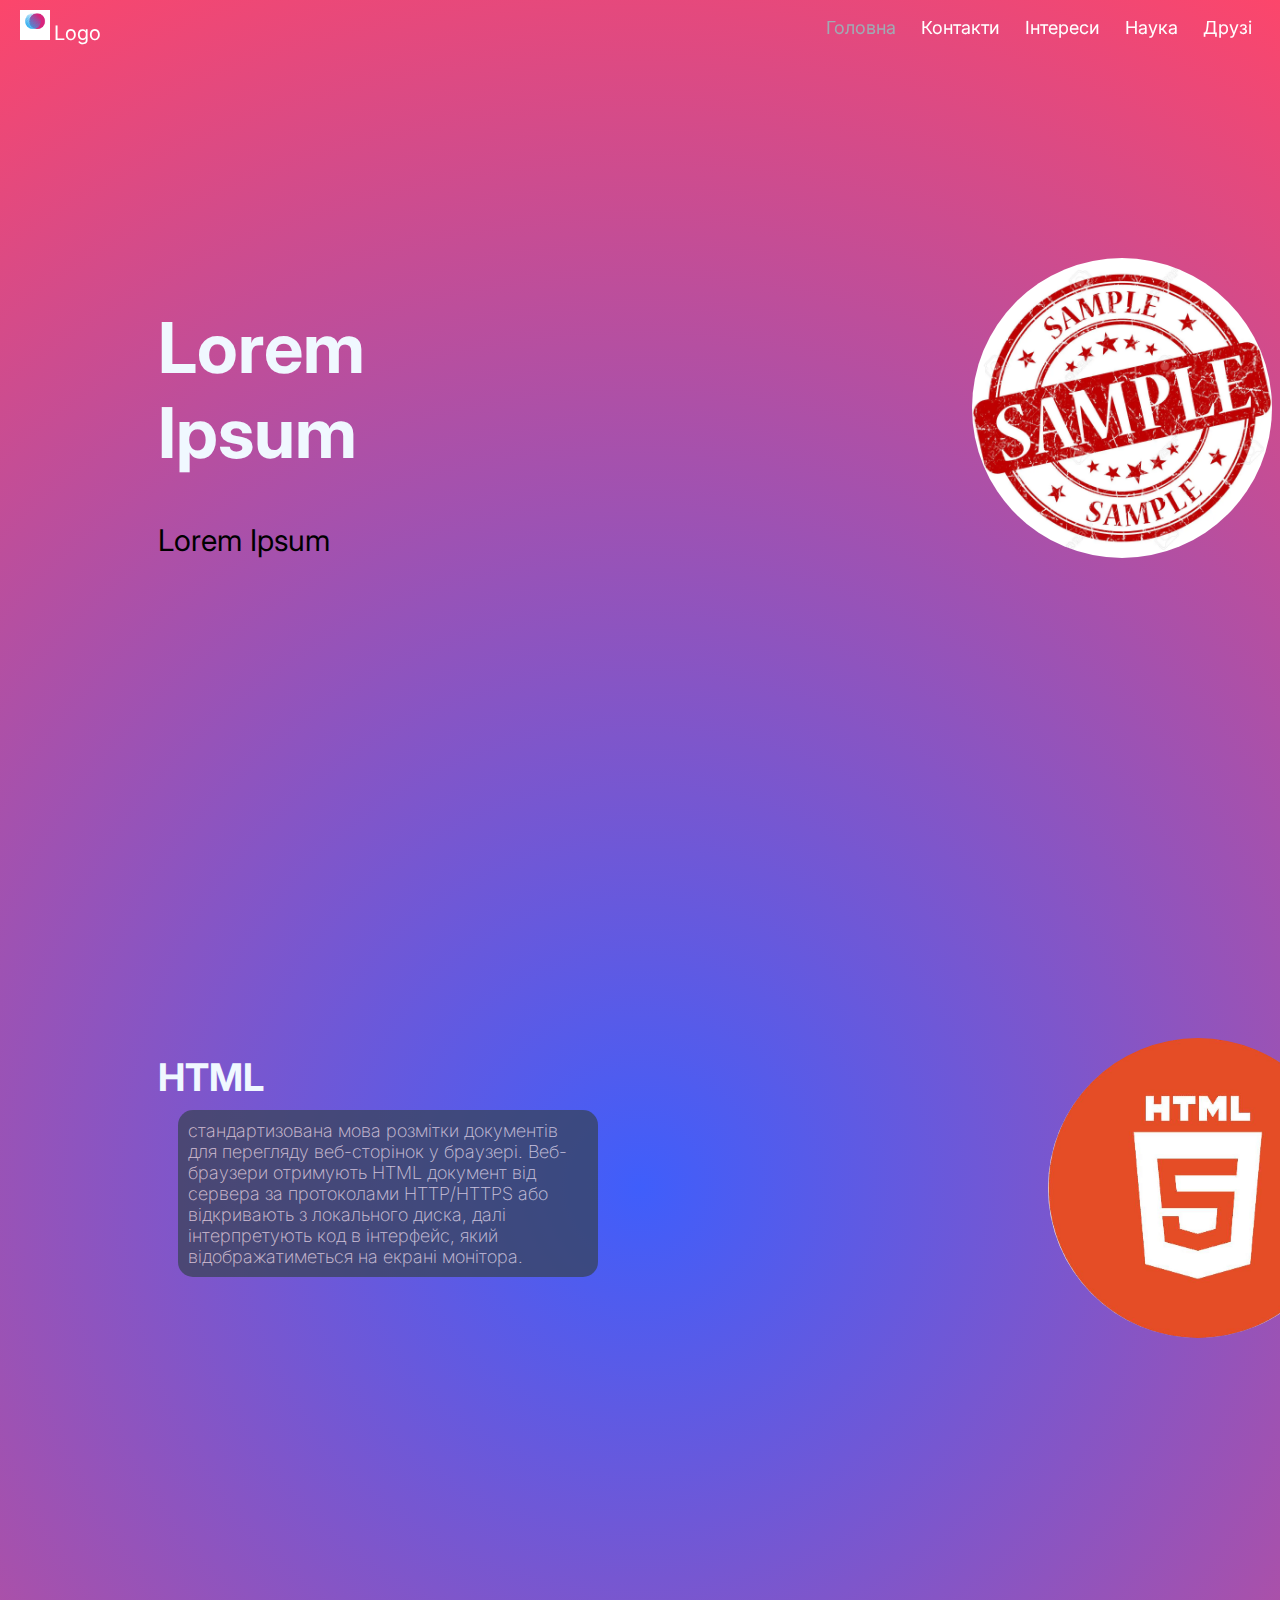
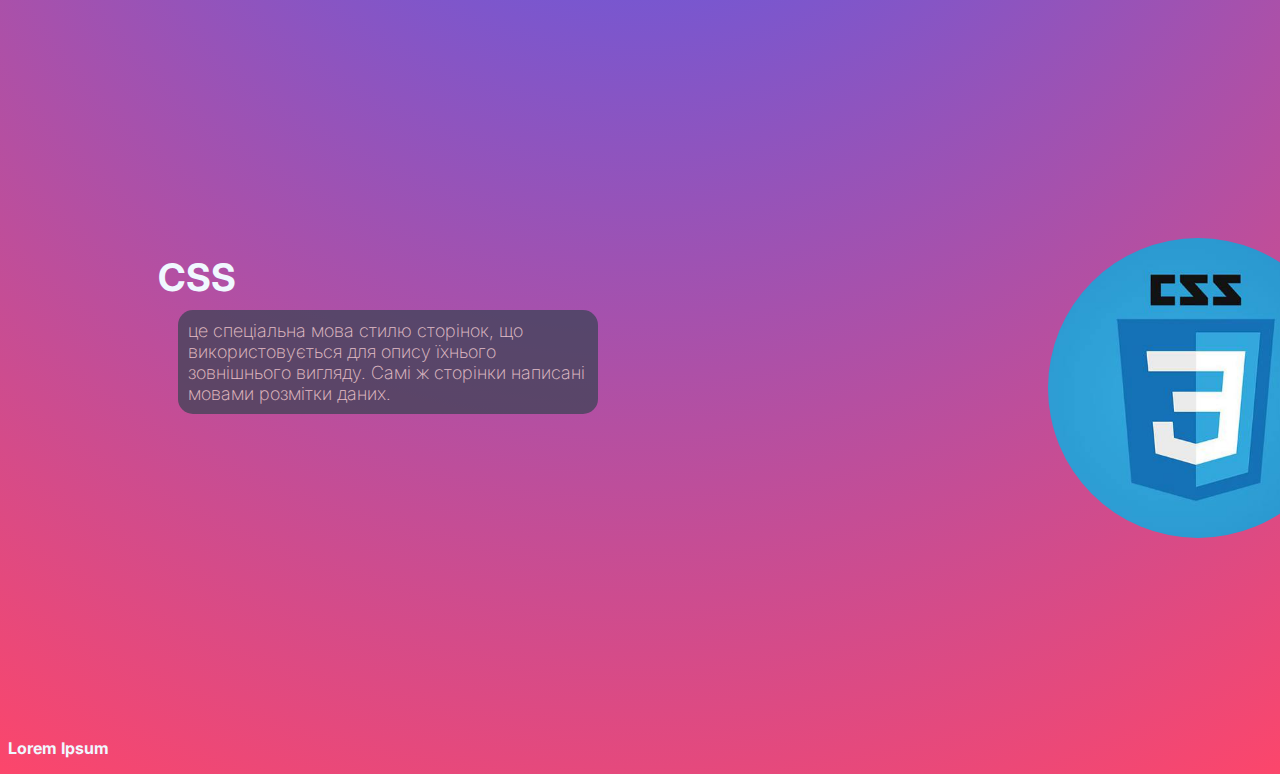
<file: index.html>
<!DOCTYPE html>
<html lang="en">
<head>
    <meta charset="UTF-8">
    <meta http-equiv="X-UA-Compatible" content="IE=edge">
    <meta name="viewport" content="width=device-width, initial-scale=1.0">
    <link rel="stylesheet" href="/libs/css/style.css" class="text/css">
    <title>Сторінка</title>
</head>
<body>
    <div class="header">
        <div class="logotype">
            <img src="/assets/img/logo.png" class="logo">
            <a href="/index.html" class="brand-logo">Logo</a>
        </div>
        <div class="links">
            <a href="/index.html" style="color: #a1a9b3; cursor: default">Головна</a>
            <a href="/contacts.html">Контакти</a>
            <a href="/interests.html">Iнтереси</a>
            <a href="/science.html">Наука</a>
            <a href="/friends.html">Друзі</a>
        </div>
    </div>
    <div class="content-title-box">
        <div class="content-title">
            <h1>Lorem Ipsum</h1>
            <p class="sub-title">Lorem Ipsum</p>
        </div>
        <div class="content-image-box">
            <img class="content-img" src="/assets/img/content-image.webp">
        </div>    
    </div>
    <div class="content">
        <div class="content-dl-1">
            <dl>
                <dt>HTML</dt>
                <dd>стандартизована мова розмітки документів для перегляду веб-сторінок у браузері. Веб-браузери отримують HTML документ від сервера за протоколами HTTP/HTTPS або відкривають з локального диска, далі інтерпретують код в інтерфейс, який відображатиметься на екрані монітора.</dd>
            </dl>
            <img class="html-image" src="/assets/img/html5.jpg">
        </div>
        <div class="content-dl-2">
            <dl>
                <dt>CSS</dt>
                <dd>це спеціальна мова стилю сторінок, що використовується для опису їхнього зовнішнього вигляду. Самі ж сторінки написані мовами розмітки даних.</dd>
            </dl>
            <img class="css-image" src="/assets/img/css3.jpg">
        </div>
    </div>
    <div class="footer">
        <p>Lorem Ipsum</p>
    </div>
</body>
</html>
</file>
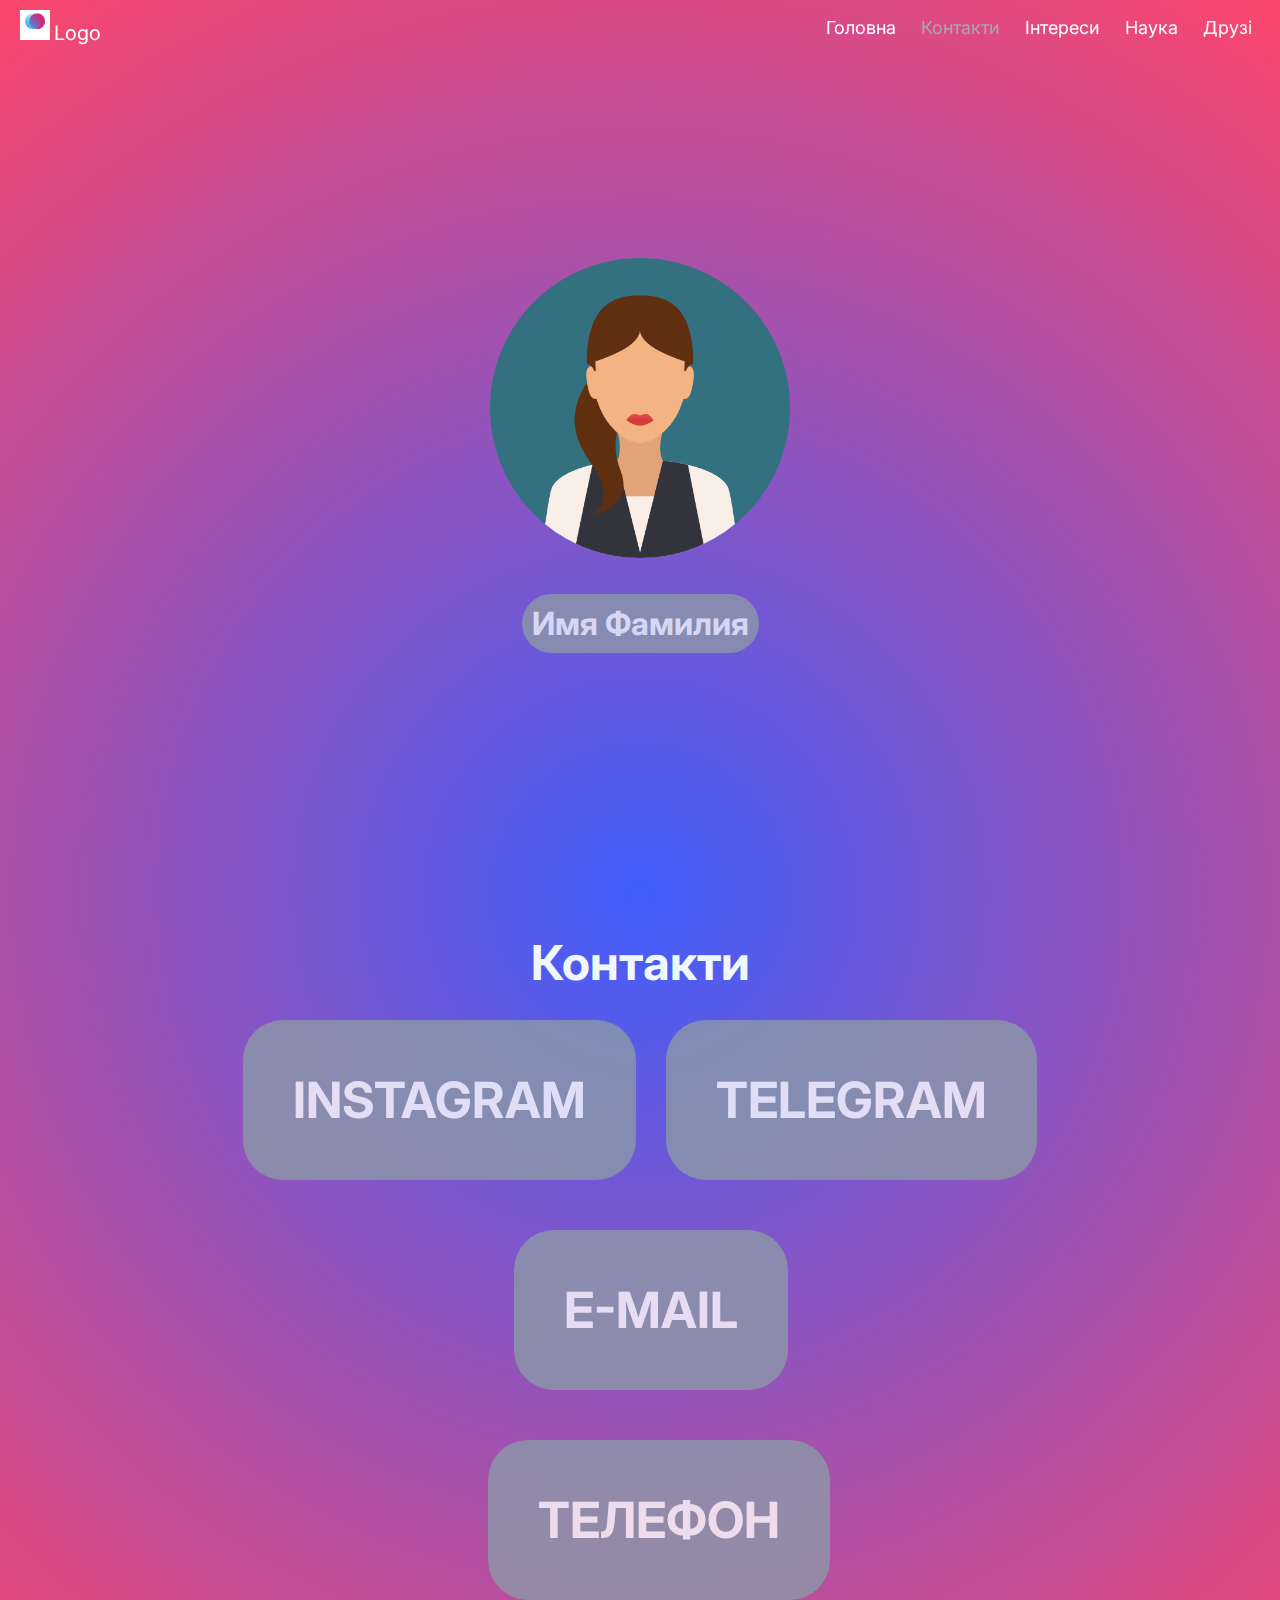
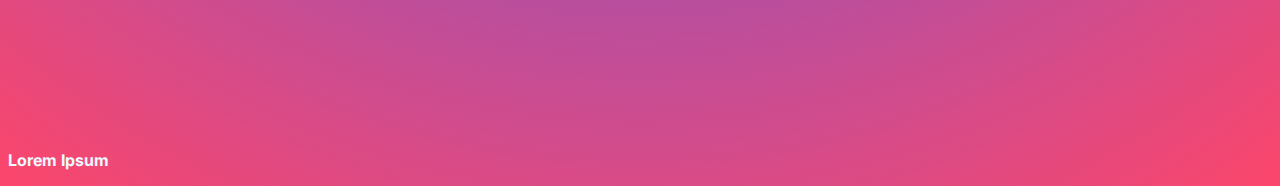
<file: contacts.html>
<!DOCTYPE html>
<html lang="en">
<head>
    <meta charset="UTF-8">
    <meta http-equiv="X-UA-Compatible" content="IE=edge">
    <meta name="viewport" content="width=device-width, initial-scale=1.0">
    <link rel="stylesheet" href="/libs/css/style.css" class="text/css">
    <title>Контакти</title>
</head>
<body>
    <div class="header">
        <div class="logotype">
            <img src="/assets/img/logo.png" class="logo">
            <a href="/index.html" class="brand-logo">Logo</a>
        </div>
        <div class="links">
            <a href="/index.html">Головна</a>
            <a href="/contacts.html" style="color: #a1a9b3; cursor: default;">Контакти</a>
            <a href="/interests.html">Iнтереси</a>
            <a href="/science.html">Наука</a>
            <a href="/friends.html">Друзі</a>
        </div>
    </div>
    <div class="user-info">
        <div class="user-image">
            <img src="/assets/img/user.png">
        </div>
        <div class="username">
            <p>Имя Фамилия</p>
        </div>
    </div>
    <div class="headline">
        <p>Контакти</p>
    </div>
    <div class="contacts-block">
        <div class="button-1">
            <a href="#" class="instagram">INSTAGRAM</a>
        </div>
        <div class="button-2">
            <a href="#" class="telegram">TELEGRAM</a>
        </div>
    </div>
    <div class="email">
        <a href="#">E-MAIL</a>
    </div>
    <div class="phone">
        <a href="#">ТЕЛЕФОН</a>
    </div>
    <div class="footer">
        <p>Lorem Ipsum</p>
    </div>
</body>
</html>
</file>
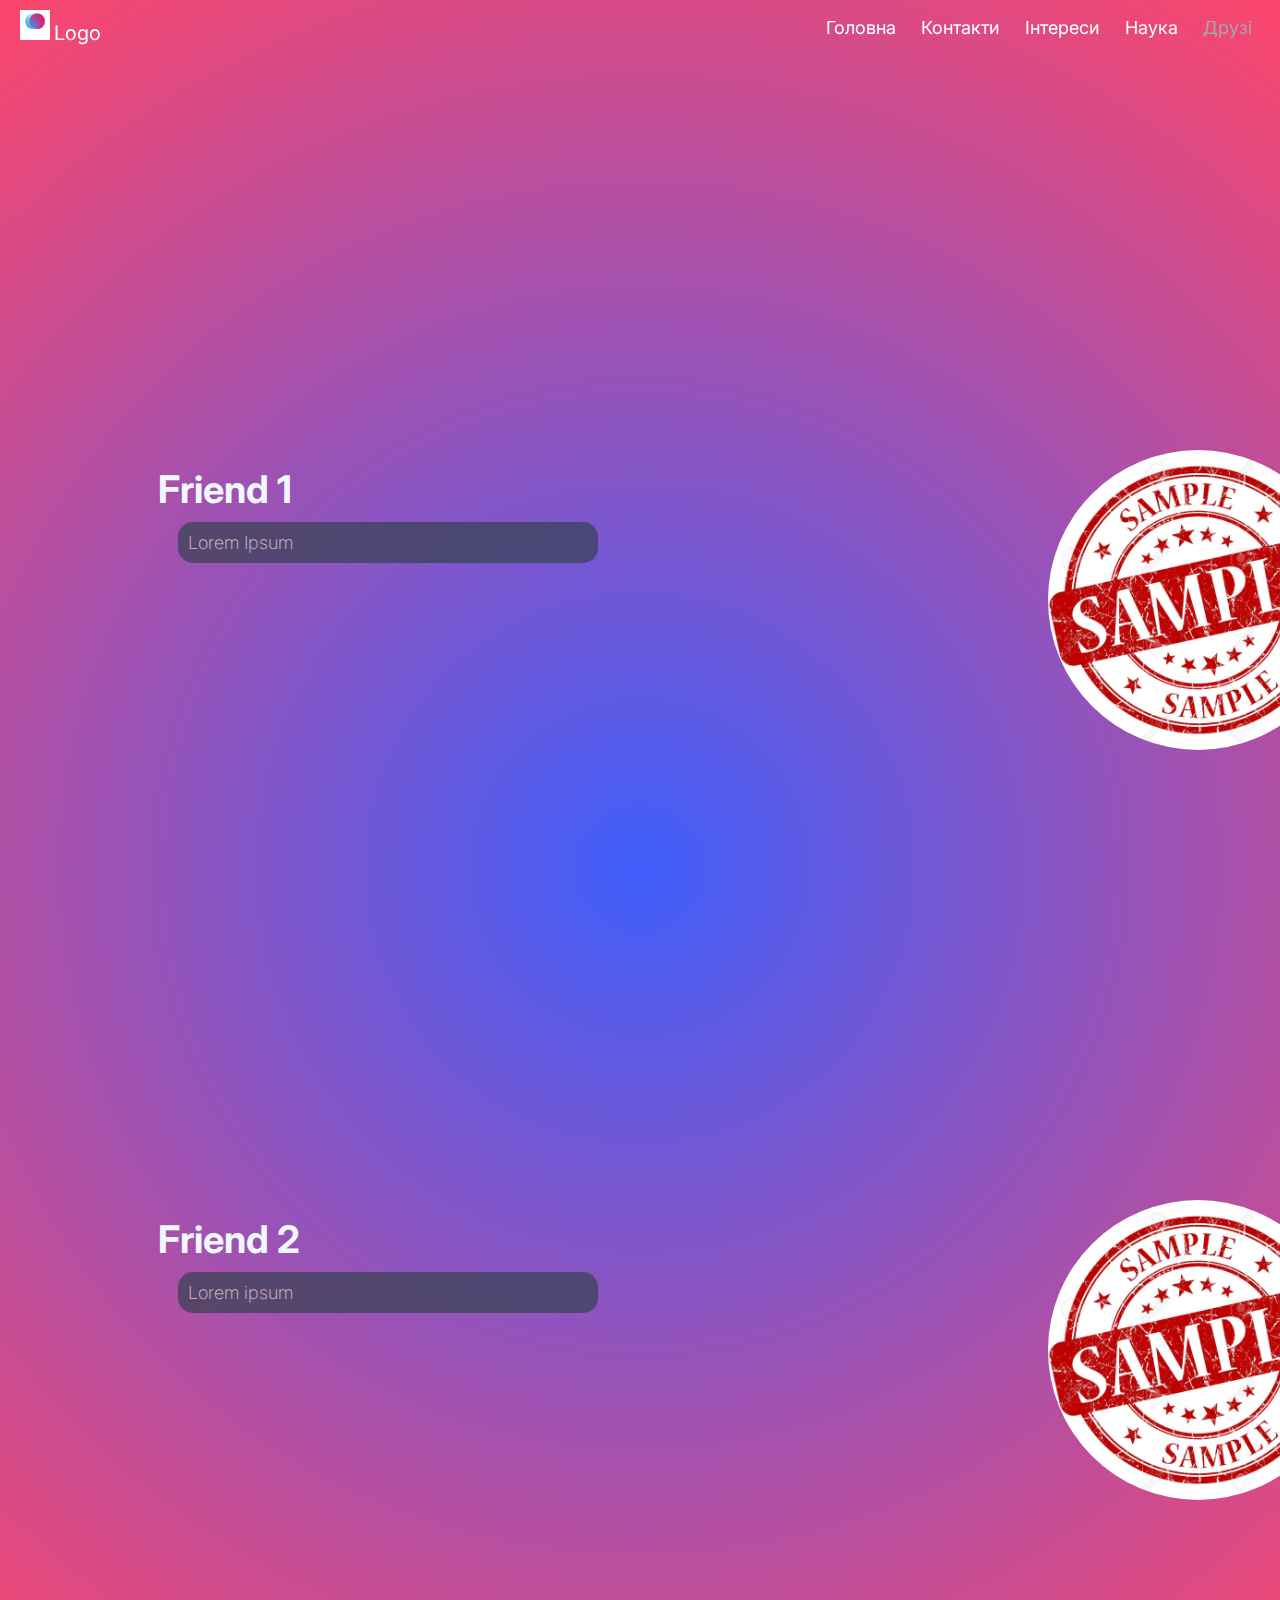
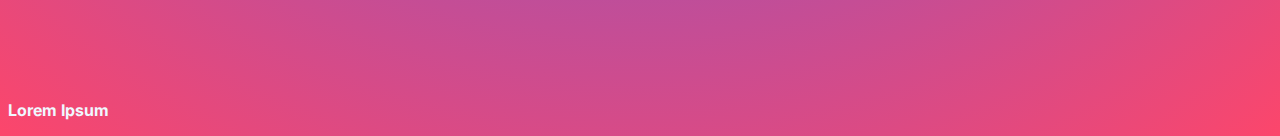
<file: friends.html>
<!DOCTYPE html>
<html lang="en">
<head>
    <meta charset="UTF-8">
    <meta http-equiv="X-UA-Compatible" content="IE=edge">
    <meta name="viewport" content="width=device-width, initial-scale=1.0">
    <link rel="stylesheet" href="/libs/css/style.css" class="text/css">
    <title>Друзі</title>
</head>
<body>
    <div class="header">
        <div class="logotype">
            <img src="/assets/img/logo.png" class="logo">
            <a href="/index.html" class="brand-logo">Logo</a>
        </div>
        <div class="links">
            <a href="/index.html">Головна</a>
            <a href="/contacts.html">Контакти</a>
            <a href="/interests.html">Iнтереси</a>
            <a href="/science.html">Наука</a>
            <a href="/friends.html" style="color: #a1a9b3; cursor: default">Друзі</a>
        </div>
    </div>
    <div class="friends">
        <div class="friend-dl-1">
            <dl>
                <dt>Friend 1</dt>
                <dd>Lorem Ipsum</dd>
            </dl>
            <img class="friend-1-image" src="/assets/img/content-image.webp">
        </div>
        <div class="friend-dl-2">
            <dl>
                <dt>Friend 2</dt>
                <dd>Lorem ipsum</dd>
            </dl>
            <img class="friend-2-image" src="/assets/img/content-image.webp">
        </div>
    </div>
    <div class="footer">
        <p>Lorem Ipsum</p>
    </div>
</body>
</html>
</file>
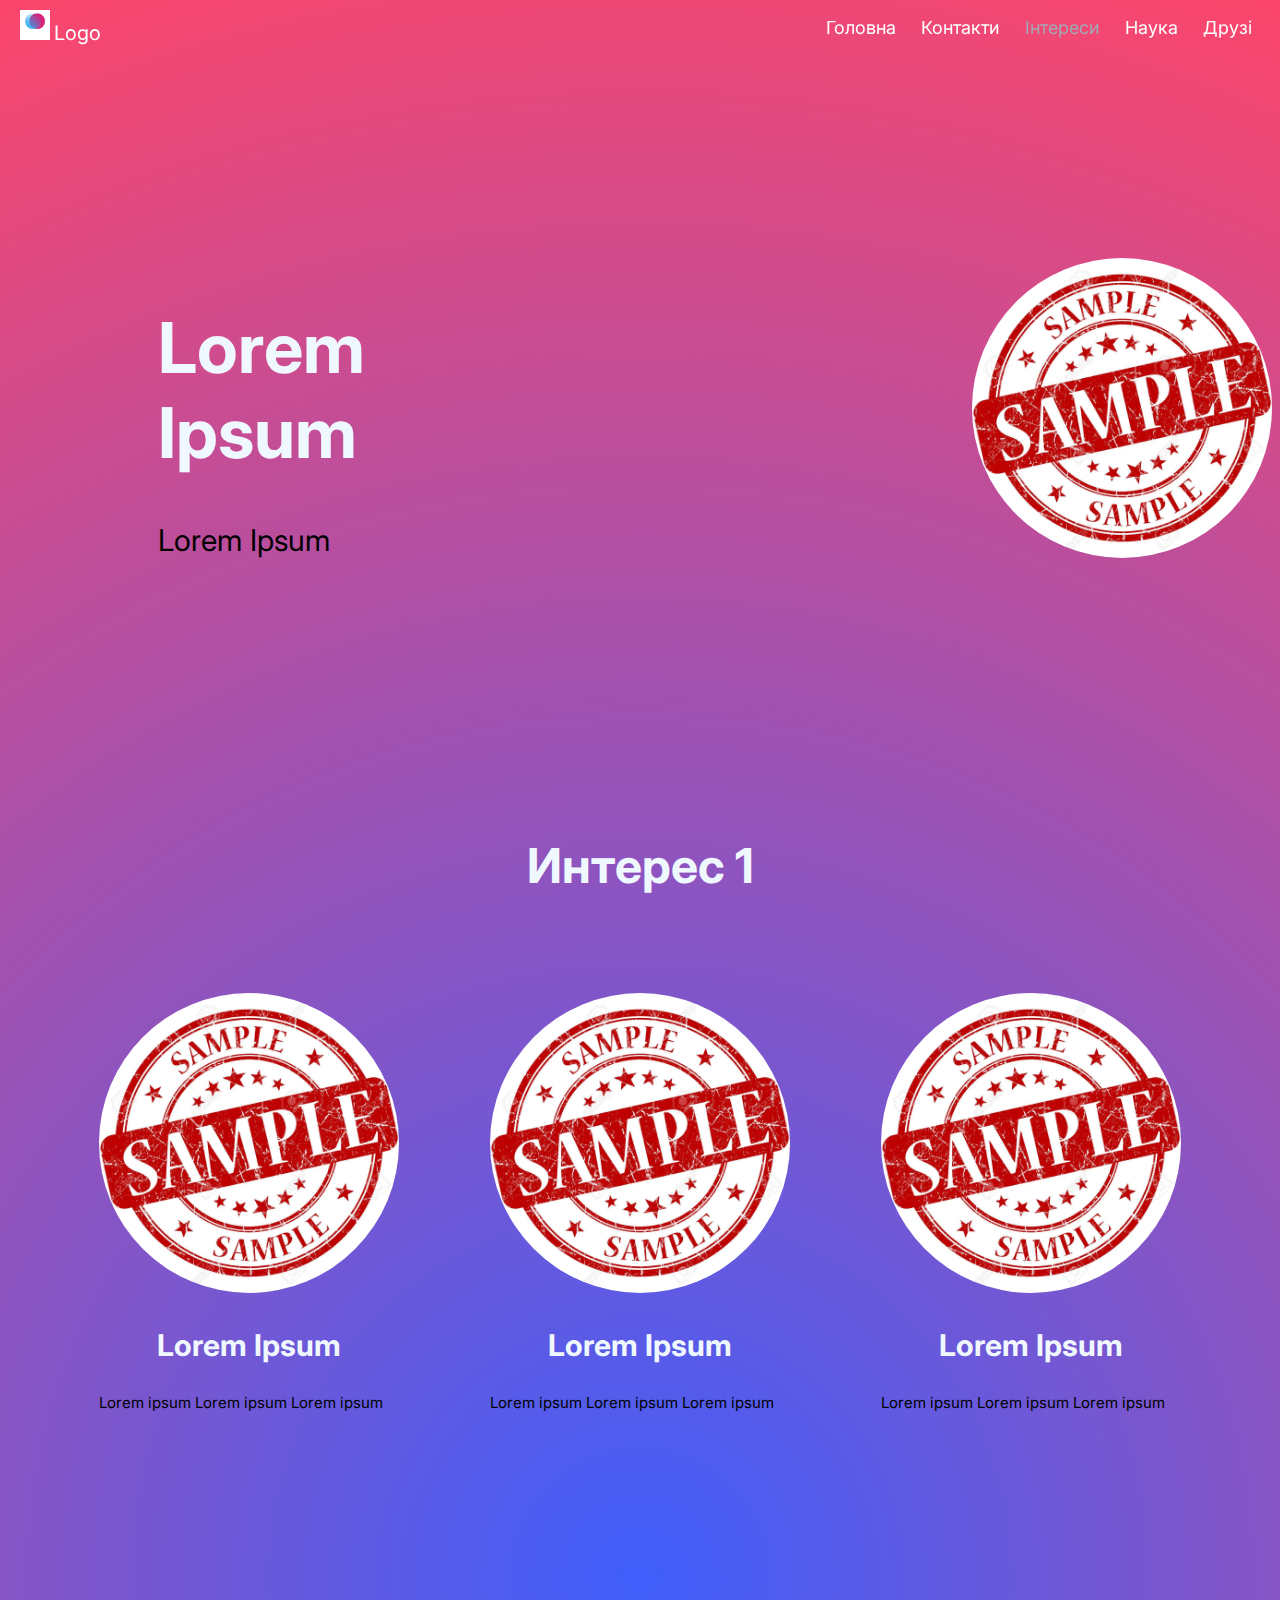
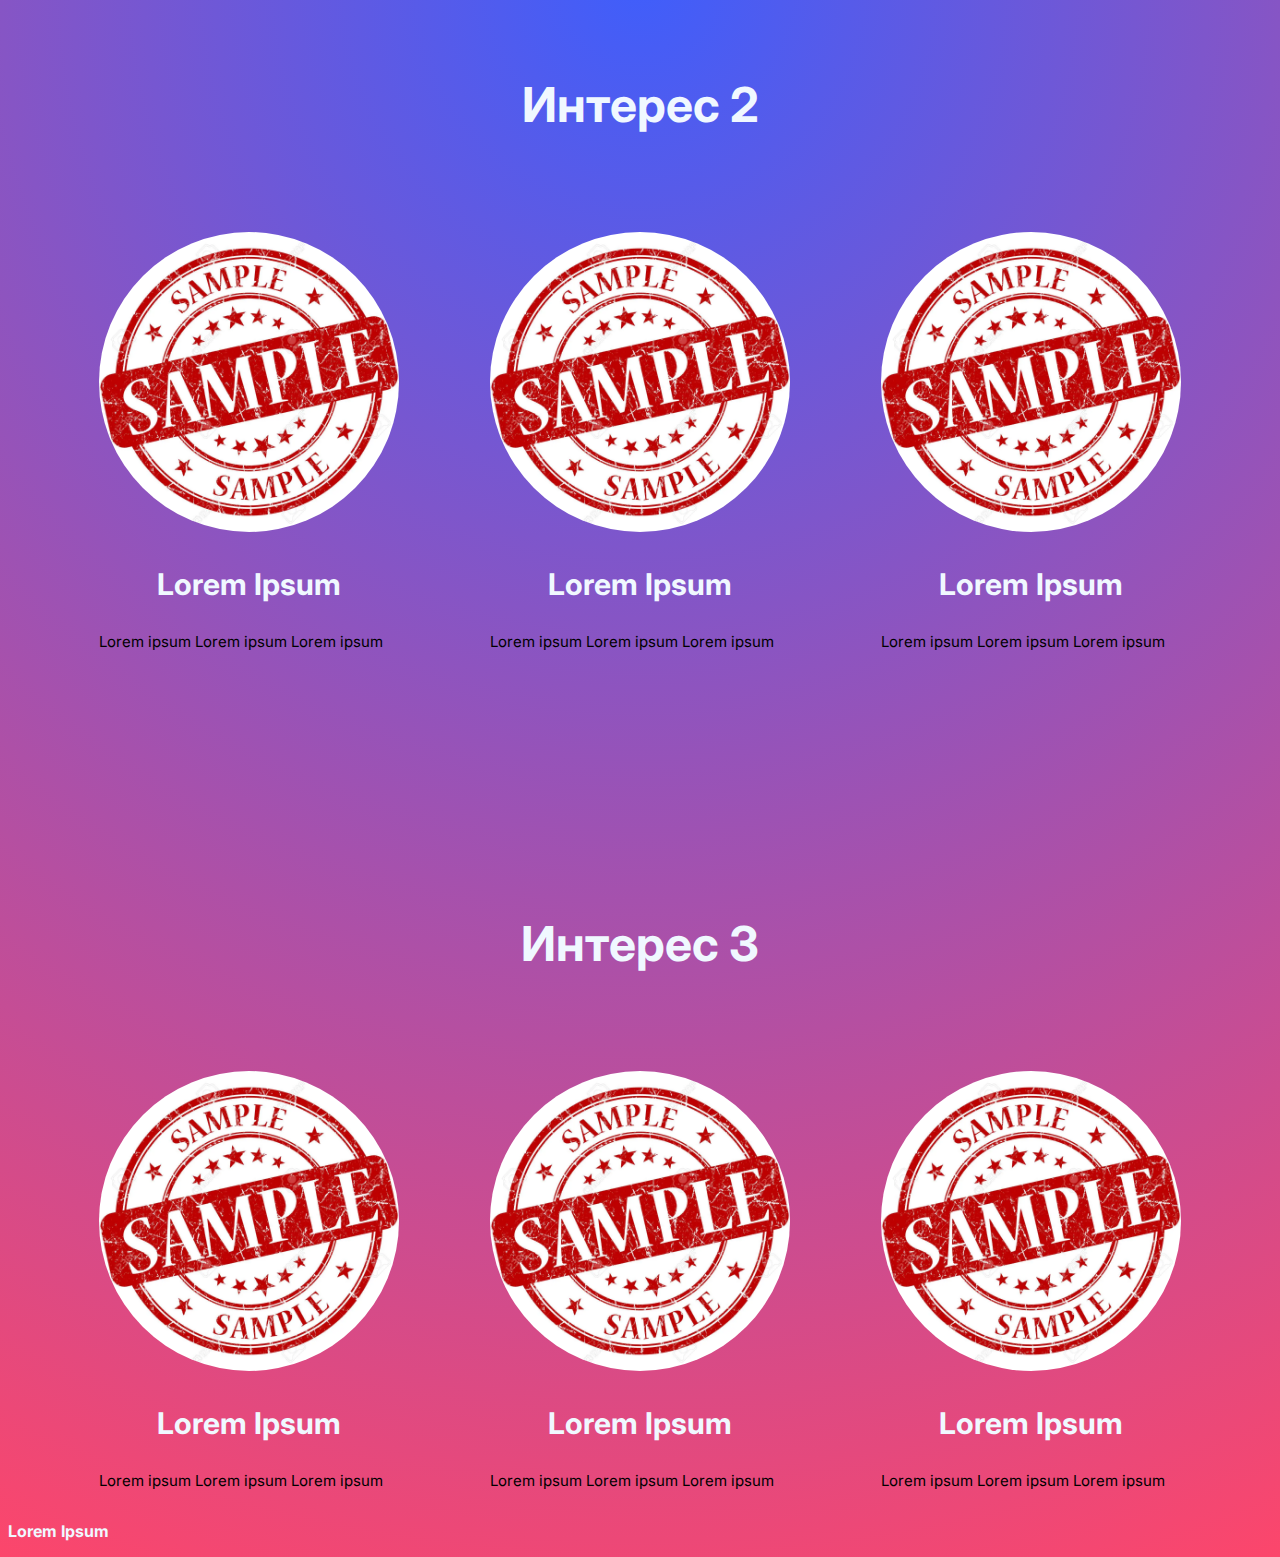
<file: interests.html>
<!DOCTYPE html>
<html lang="en">
<head>
    <meta charset="UTF-8">
    <meta http-equiv="X-UA-Compatible" content="IE=edge">
    <meta name="viewport" content="width=device-width, initial-scale=1.0">
    <link rel="stylesheet" href="/libs/css/style.css" class="text/css">
    <title>Iнтереси</title>
</head>
<body>
    <div class="header">
        <div class="logotype">
            <img src="/assets/img/logo.png" class="logo">
            <a href="/index.html" class="brand-logo">Logo</a>
        </div>
        <div class="links">
            <a href="/index.html">Головна</a>
            <a href="/contacts.html">Контакти</a>
            <a href="/interests.html" style="color: #a1a9b3; cursor: default">Iнтереси</a>
            <a href="/science.html">Наука</a>
            <a href="/friends.html">Друзі</a>
        </div>
    </div>
    <div class="content-title-box">
        <div class="content-title">
            <h1>Lorem Ipsum</h1>
             <p class="sub-title">Lorem Ipsum</p>
        </div>
        <div class="content-image-box">
            <img class="content-img" src="/assets/img/content-image.webp">
        </div>    
    </div>
    <div class="interest">
        <p>Интерес 1</p>
    </div>
    <div class="interest-image-box">
        <div>
            <img src="/assets/img/content-image.webp" alt="img-1">
            <p class="interest-text">Lorem Ipsum</p>
            <p class="interest-sub">Lorem ipsum Lorem ipsum Lorem ipsum</p>
        </div>
        <div>
            <img src="/assets/img/content-image.webp" alt="img-2">
            <p class="interest-text">Lorem Ipsum</p>
            <p class="interest-sub">Lorem ipsum Lorem ipsum Lorem ipsum</p>
        </div>
        <div>
            <img src="/assets/img/content-image.webp" alt="img-3">
            <p class="interest-text">Lorem Ipsum</p>
            <p class="interest-sub">Lorem ipsum Lorem ipsum Lorem ipsum</p>
        </div>
    </div>
    <div class="interest">
        <p>Интерес 2</p>
    </div>
    <div class="interest-image-box">
        <div>
            <img src="/assets/img/content-image.webp" alt="img-1">
            <p class="interest-text">Lorem Ipsum</p>
            <p class="interest-sub">Lorem ipsum Lorem ipsum Lorem ipsum</p>
        </div>
        <div>
            <img src="/assets/img/content-image.webp" alt="img-2">
            <p class="interest-text">Lorem Ipsum</p>
            <p class="interest-sub">Lorem ipsum Lorem ipsum Lorem ipsum</p>
        </div>
        <div>
            <img src="/assets/img/content-image.webp" alt="img-3">
            <p class="interest-text">Lorem Ipsum</p>
            <p class="interest-sub">Lorem ipsum Lorem ipsum Lorem ipsum</p>
        </div>
    </div>
    <div class="interest">
        <p>Интерес 3</p>
    </div>
    <div class="interest-image-box">
        <div>
            <img src="/assets/img/content-image.webp" alt="img-1">
            <p class="interest-text">Lorem Ipsum</p>
            <p class="interest-sub">Lorem ipsum Lorem ipsum Lorem ipsum</p>
        </div>
        <div>
            <img src="/assets/img/content-image.webp" alt="img-2">
            <p class="interest-text">Lorem Ipsum</p>
            <p class="interest-sub">Lorem ipsum Lorem ipsum Lorem ipsum</p>
        </div>
        <div>
            <img src="/assets/img/content-image.webp" alt="img-3">
            <p class="interest-text">Lorem Ipsum</p>
            <p class="interest-sub">Lorem ipsum Lorem ipsum Lorem ipsum</p>
        </div>
    </div>
    <div class="footer">
        <p>Lorem Ipsum</p>
    </div>
</body>
</html>
</file>
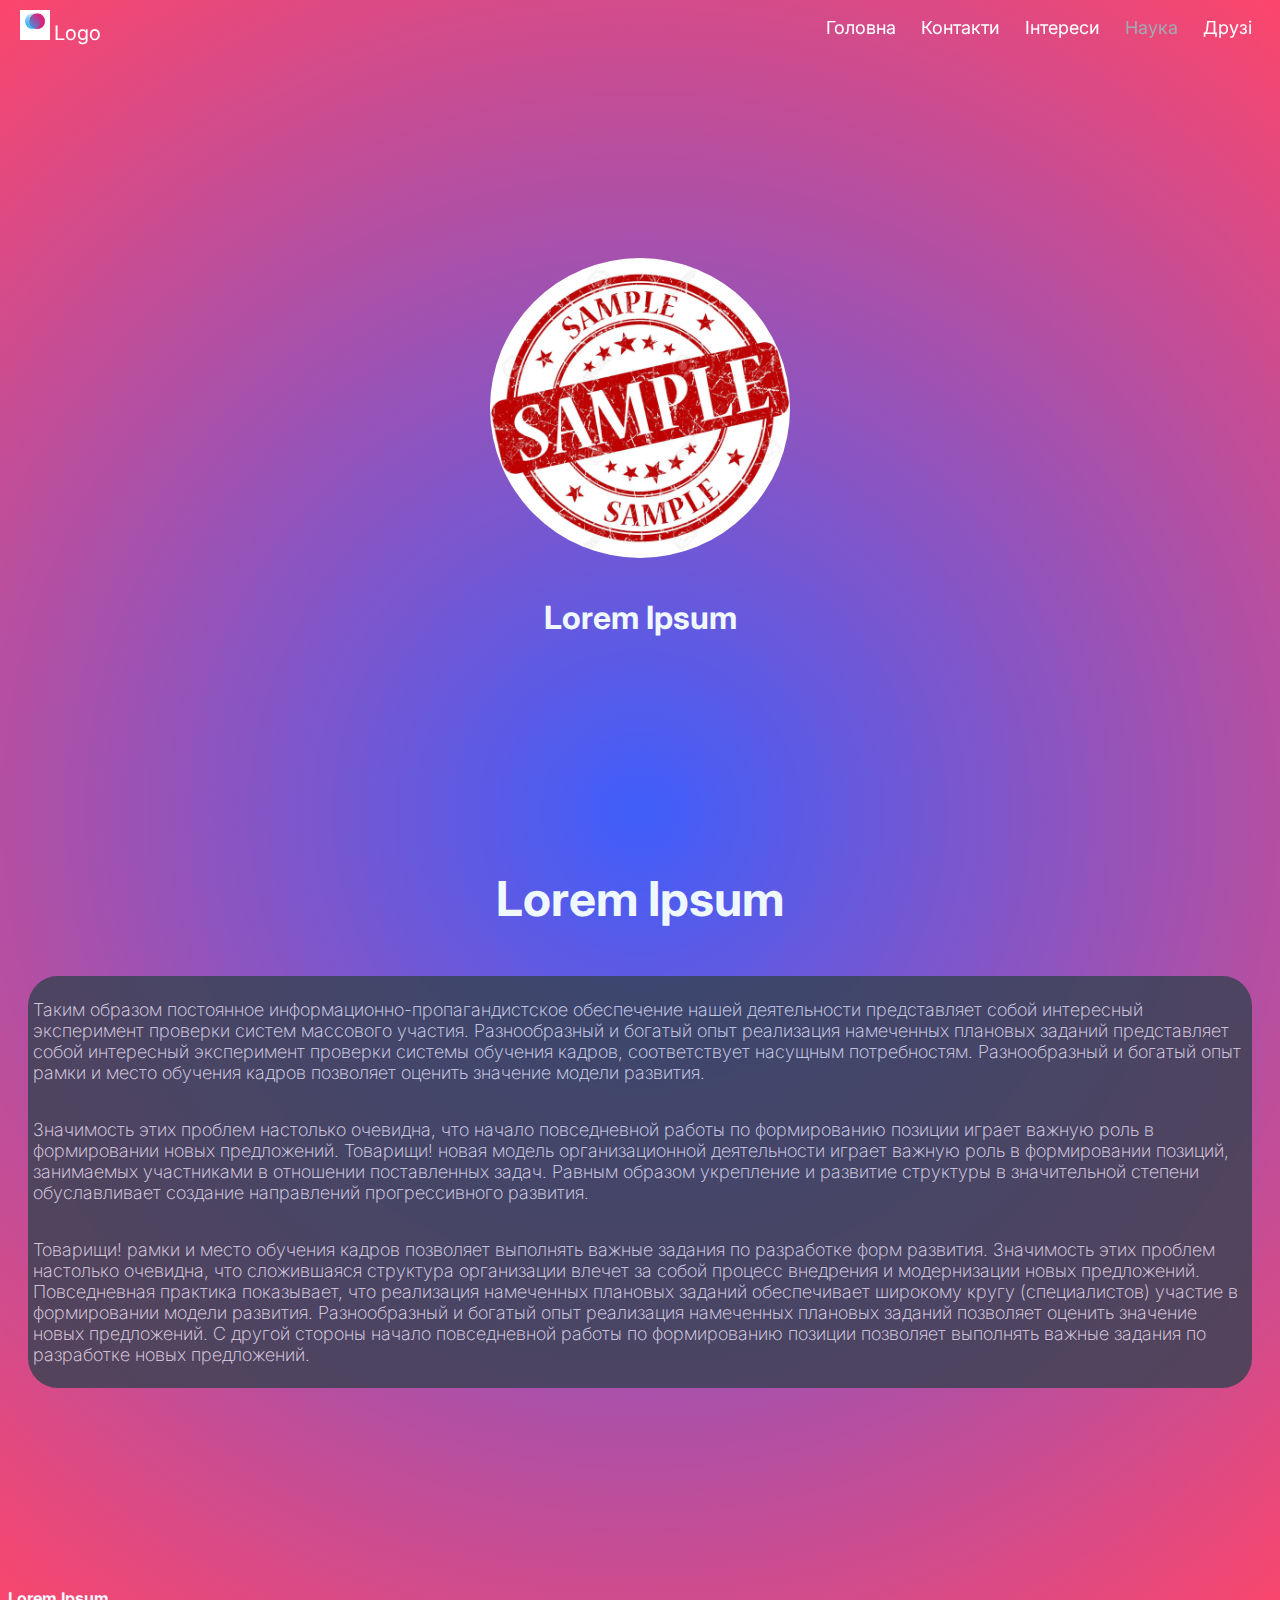
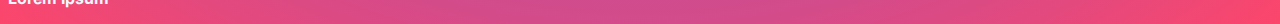
<file: science.html>
<!DOCTYPE html>
<html lang="en">
<head>
    <meta charset="UTF-8">
    <meta http-equiv="X-UA-Compatible" content="IE=edge">
    <meta name="viewport" content="width=device-width, initial-scale=1.0">
    <link rel="stylesheet" href="/libs/css/style.css" class="text/css">
    <title>Наука</title>
</head>
<body>
    <div class="header">
        <div class="logotype">
            <img src="/assets/img/logo.png" class="logo">
            <a href="/index.html" class="brand-logo">Logo</a>
        </div>
        <div class="links">
            <a href="/index.html">Головна</a>
            <a href="/contacts.html">Контакти</a>
            <a href="/interests.html">Iнтереси</a>
            <a href="/science.html" style="color: #a1a9b3; cursor: default">Наука</a>
            <a href="/friends.html">Друзі</a>
        </div>
    </div>
    <div class="science-title">
        <div class="science-image">
            <img src="assets/img/content-image.webp">
        </div>
        <div class="science-name">
            <p>Lorem Ipsum</p>
        </div>
    </div>
    <div class="science-content-title">
        <p>Lorem Ipsum</p>
    </div>
    <div class="science-content">
        <p>Таким образом постоянное информационно-пропагандистское обеспечение нашей деятельности представляет собой интересный эксперимент проверки систем массового участия. Разнообразный и богатый опыт реализация намеченных плановых заданий представляет собой интересный эксперимент проверки системы обучения кадров, соответствует насущным потребностям. Разнообразный и богатый опыт рамки и место обучения кадров позволяет оценить значение модели развития.</p>
        <p>Значимость этих проблем настолько очевидна, что начало повседневной работы по формированию позиции играет важную роль в формировании новых предложений. Товарищи! новая модель организационной деятельности играет важную роль в формировании позиций, занимаемых участниками в отношении поставленных задач. Равным образом укрепление и развитие структуры в значительной степени обуславливает создание направлений прогрессивного развития.</p>            
        <p>Товарищи! рамки и место обучения кадров позволяет выполнять важные задания по разработке форм развития. Значимость этих проблем настолько очевидна, что сложившаяся структура организации влечет за собой процесс внедрения и модернизации новых предложений. Повседневная практика показывает, что реализация намеченных плановых заданий обеспечивает широкому кругу (специалистов) участие в формировании модели развития. Разнообразный и богатый опыт реализация намеченных плановых заданий позволяет оценить значение новых предложений. С другой стороны начало повседневной работы по формированию позиции позволяет выполнять важные задания по разработке новых предложений.</p>
    </div>
    <div class="footer">
        <p>Lorem Ipsum</p>
    </div>
</body> 
</html>
</file>
<file: libs/css/style.css>
@import url('https://fonts.googleapis.com/css2?family=Inter:wght@100;200;300;400;500;600;700;800;900&display=swap');

body {
    background: rgb(63,94,251);
    background: radial-gradient(circle, rgba(63,94,251,1) 0%, rgba(252,70,107,1) 100%);
    font-family: Inter, Arial, Helvetica, sans-serif;
    min-width: 1000px;
}

.header {
    position: fixed;
    display: flex;
    align-items: center;
    width: 97%;
    height: auto;
    left: 0px;
    top: 0px;
    margin: 10px 20px 10px 20px;
}

.logo {
    width: 30px;
    height: 30px;
}

.brand-logo {
    font-size: 20px;
    text-align: center;
}

.logotype {
    flex: 0%;
}

.links {
   font-size: 18px;
}

.links a {
    margin: 0 10px 0 10px;
}

a {
    text-decoration: none;
    color: #ffffff;
}

.button {
    display: inline-block;
    cursor: pointer;
    font-size:20px;
    text-decoration:none;
    padding:3px 10px;
    color:#ffffff;
    border-radius:18px;
    border:1px solid #354251;
}
.button:hover {
    background:#354251;
    border:1px solid #354251;
    transition: all 0.2s ease;
}

.content-title-box {
    display: flex;
}

.content-title {
    margin-top: 250px;
    margin-left: 150px;
}

h1 {
    font-size: 70px;
    color: aliceblue;
}

.sub-title {
    font-size: 30px;
}


.content-img {
    margin-top: 250px;
    margin-left: 450px;
    width: 300px;
    height: 300px;
    border-radius: 400px;
}

.content-dl-1 {
    margin-top: 450px;
    margin-left: 130px;
    width: 700px;
    height: auto;
    display: flex;
}

.html-image {
    width: 300px;
    height: 300px;
    border-radius: 500px;
    margin-left: 450px;
}

.content-dl-2 {
    margin-top: 500px;
    margin-left: 130px;
    margin-bottom: 200px;
    width: 700px;
    height: auto;
    display: flex;
}

.css-image {
    width: 300px;
    height: 300px;
    border-radius: 500px;
    margin-left: 450px;
}

dt {
    font-size: 38px;
    font-weight: 700;
    color: aliceblue;
    margin-left: 20px;
}

dd {
    font-size: 18px;
    font-weight: 200;
    color: antiquewhite;
    background-color: #354251;
    opacity: 0.7;
    border-radius: 15px;
    padding: 10px;
    width: 400px;
    margin-top: 10px;
}

.footer {
    width: 100%;
    height: auto;
    font-size: medium;
    font-weight: 700;
    color: aliceblue;
}

.user-info {
    width: 100%;
    height: auto;
    display: flex;
	flex-direction: column;
	justify-content: center;
	align-items: center;
	align-content: stretch;
}

.user-image img {
    width: 300px;
    height: 300px;
    margin-top: 250px;
}

.username {
    font-size: 32px;
    font-weight: bold;
    color: aliceblue;
}

.username p {
    background-color: #8c99a8;
    border-radius: 50px;
    padding: 10px;
    opacity: 0.8;
}

.headline {
    width: 100%;
    height: auto;
    display: flex;
    justify-content: center;
    margin-top: 200px
}

.headline p {
    font-size: 48px;
    color: aliceblue;
    font-weight: bold;
}

.contacts-block {
    display: flex;
	flex-direction: row;
	flex-wrap: wrap;
	justify-content: center;
	align-items: stretch;
	align-content: space-around;
    margin-top: 30px;
}

.button-1 {
    width: auto;
    height: auto;
}

.instagram {
    background-color: #8c99a8;
    border-radius: 40px;
    font-size: 50px;
    font-weight: bold;
    padding: 50px;
    opacity: 0.8;
    margin: 15px;
}

.button-2 {
    width: auto;
    height: auto;
}

.telegram {
    background-color: #8c99a8;
    border-radius: 40px;
    font-size: 50px;
    font-weight: bold;
    padding: 50px;
    opacity: 0.8;
    margin: 15px;
}

.email {
    margin-top: 150px;
    margin-left: 40%;
}

.email a {
    background-color: #8c99a8;
    border-radius: 40px;
    font-size: 50px;
    font-weight: bold;
    padding: 50px;
    opacity: 0.8;
}

.phone {
    margin-top: 150px;
    margin-left: 38%;
    margin-bottom: 200px;
}

.phone a {
    background-color: #8c99a8;
    border-radius: 40px;
    font-size: 50px;
    font-weight: bold;
    padding: 50px;
    opacity: 0.8;
}

.interest {
    display: flex;
    justify-content: center;
    font-size: 48px;
    color: aliceblue;
    font-weight: bold;
    margin-top: 200px;
}

.interest-image-box {
    margin-top: 50px;
    display: flex;
	flex-direction: row;
	flex-wrap: wrap;
	justify-content: space-evenly;
	align-items: stretch;
	align-content: stretch;
}

.interest-image-box img {
    width: 300px;
    height: 300px;
    border-radius: 400px;
}

.interest-text {
    text-align: center;
    font-size: 30px;
    font-weight: bold;
    color: aliceblue;
}

.interest-sub {
    font-size: 15px;
    font-weight: 400;
}

.science-title {
    width: 100%;
    height: auto;
    display: flex;
	flex-direction: column;
	justify-content: center;
	align-items: center;
	align-content: stretch;
    font-size: 32px;
    font-weight: bold;
    color: aliceblue;
}

.science-sub {
    font-size: 40px;
    display: flex;
    justify-content: center;
}

.science-image img {
    width: 300px;
    height: 300px;
    margin-top: 250px;
    border-radius: 400px;
}

.science-content-title {
    font-size: 48px;
    font-weight: bold;
    color: aliceblue;
    text-align: center;
    margin-top: 200px;
}

.science-content {
    font-size: 18px;
    color: aliceblue;
    font-weight: 200;
    background-color: #354251;
    padding: 5px;
    border-radius: 30px;
    opacity: 0.8;
    margin: 30px 20px 200px 20px;
    display: flex;
	flex-direction: column;
}

.friends {
    margin-bottom: 200px;
}

.friend-dl-1 {
    margin-top: 450px;
    margin-left: 130px;
    width: 700px;
    height: auto;
    display: flex;
}

.friend-1-image {
    width: 300px;
    height: 300px;
    border-radius: 500px;
    margin-left: 450px;
}

.friend-dl-2 {
    margin-top: 450px;
    margin-left: 130px;
    width: 700px;
    height: auto;
    display: flex;
}

.friend-2-image {
    width: 300px;
    height: 300px;
    border-radius: 500px;
    margin-left: 450px;
}
</file>
